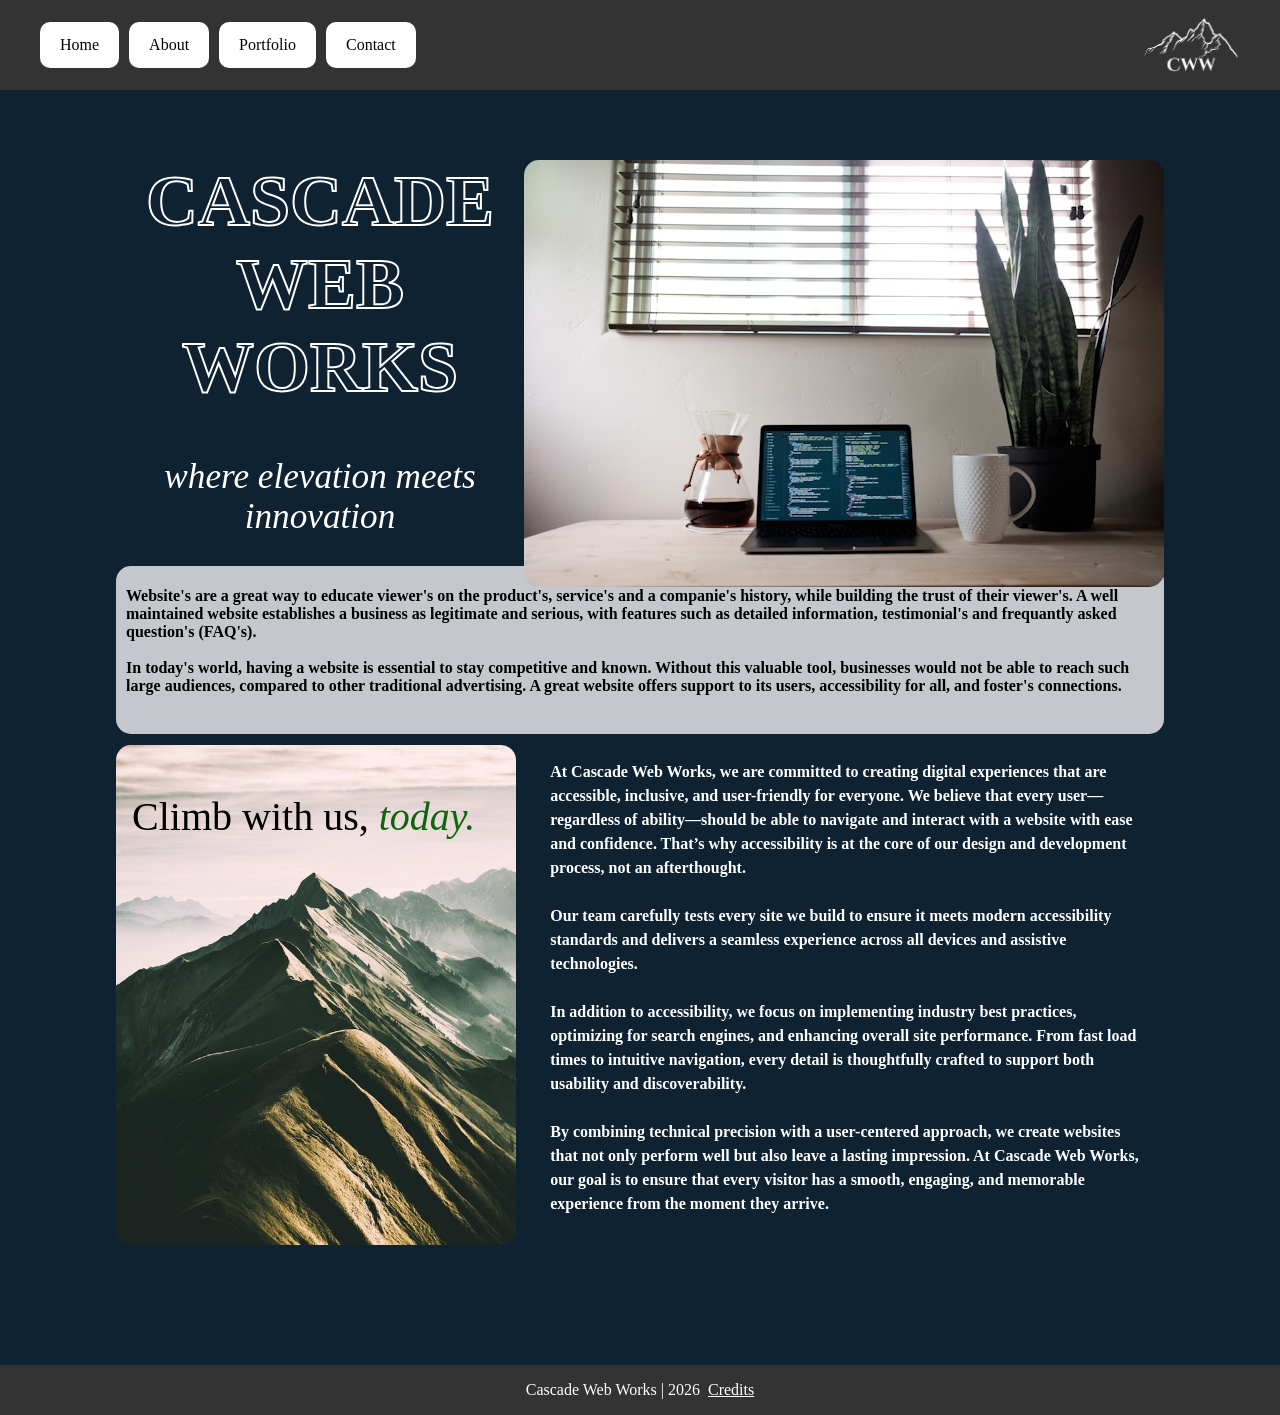
<file: index.html>
<!DOCTYPE html> 

<html lang="en">
  <head>
    <meta name="viewport" content="width=device-width, initial-scale=1, maximum-scale=1">
    <title>Home | Cascade Web Works</title>
    <meta charset="UTF-8">
    <meta name="viewport" content="width=device-width, initial-scale=1, maximum-scale=1">
    <meta name="description" context="Cascade Web Works - Where elevation meets innovation. Creating custom webpages for all of your needs!">
    <link rel="stylesheet" href="styles.css">
    <link rel="preconnect">
  </head>
  <body>
    <div class="desktop-nav">  <!--Desktop size nav -->
      <div class="nav-links">
        <a href="index.html" class="desktop-nav-link">Home</a>
        <a href="about.html" class="desktop-nav-link">About</a>
        <a href="portfolio.html" class="desktop-nav-link">Portfolio</a>
        <a href="contact.html" class="desktop-nav-link">Contact</a>
      
    </div>
    <a href="index.html" class="small-logo"><img src="images/smalllogo.png"></a>
    </div>
    <header>            
      <main class="page-wrapper">
        <div class="hero-section">
          <img src="images/Cascade1.png" class="mobile-logo" alt="company logo of cascade mountain range">
           <img src="images/laptop.jpg" class="laptop-img" alt="photograph of laptop">
          <h1 class="companyname">CASCADE<br>WEB WORKS</h1>
          <h2 class="slogan"><i>where elevation meets innovation</i></h2>
        </div>
        <nav class="mobile-nav"> <!-- iphone size nav ---- 1080px -->
          <input type="checkbox" id="menu-toggle" />
          <label for="menu-toggle" class="hamburger">☰</label>
          <div class="mobile-nav-links">
            <a class="home" href="index.html" class="mobile-nav-link">Home</a>
            <a class="mobile-nav-link" href="about.html">About</a>
            <!-- <a class="mobile-nav-link" href="portfolio.html">Portfolio</a> -->
            <a class="mobile-nav-link" href="contact.html">Contact</a>
          </div>
        </nav>
    
        <div class="intro">
          <h1 class="intro2">
            Website's are a great way to educate viewer's on the product's, service's and a companie's history, 
            while building the trust of their viewer's. 
            A well maintained website establishes a business as legitimate and serious, 
            with features such as detailed information, testimonial's and frequantly asked question's (FAQ's). 
            <br><br>
            <img src="images/laptop.jpg" class="mobile-only-laptop" alt="laptop image">
            In today's world, having a website is essential to stay competitive and known. 
            Without this valuable tool, businesses would not be able to reach such large audiences, 
            compared to other traditional advertising. A great website offers support to its users, accessibility for 
            all, and foster's connections. 
            <br><br>
            
          </h1>

        </div>
        <div class="mountain-wrapper">
          <p class="call-to-action">Climb with us, <i style="color: rgb(13, 101, 13);">today.</i></p>
          <img src="images/mnts.jpg" class="mtns-img" alt="photograph of mountains">
        
        <!-- <div class="intro"> -->
          <h1 class="intro-right-column">
            At Cascade Web Works, we are committed to creating digital experiences that are accessible, 
            inclusive, and user-friendly for everyone. We believe that every user—regardless of ability—should 
            be able to navigate and interact with a website with ease and confidence. That’s why accessibility 
            is at the core of our design and development process, not an afterthought.
<br><br>
            Our team carefully tests every site we build to ensure it meets modern accessibility standards and 
            delivers a seamless experience across all devices and assistive technologies. 
<br><br>            
            In addition to accessibility, we focus on implementing industry best practices, optimizing for search 
            engines, and enhancing overall site performance. From fast load times to intuitive navigation, every detail 
            is thoughtfully crafted to support both usability and discoverability.
<br><br>
            By combining technical precision with a user-centered approach, we create websites that not only perform 
            well but also leave a lasting impression. At Cascade Web Works, our goal is to ensure that every visitor 
            has a smooth, engaging, and memorable experience from the moment they arrive.
          </h1>
        </div>
      </main>    
    </header>


  <footer>
    Cascade Web Works | 2026 &nbsp;
      <a href="credits.html" class="credits"> Credits</a>
  </footer>

  </body>
</html>
</file>
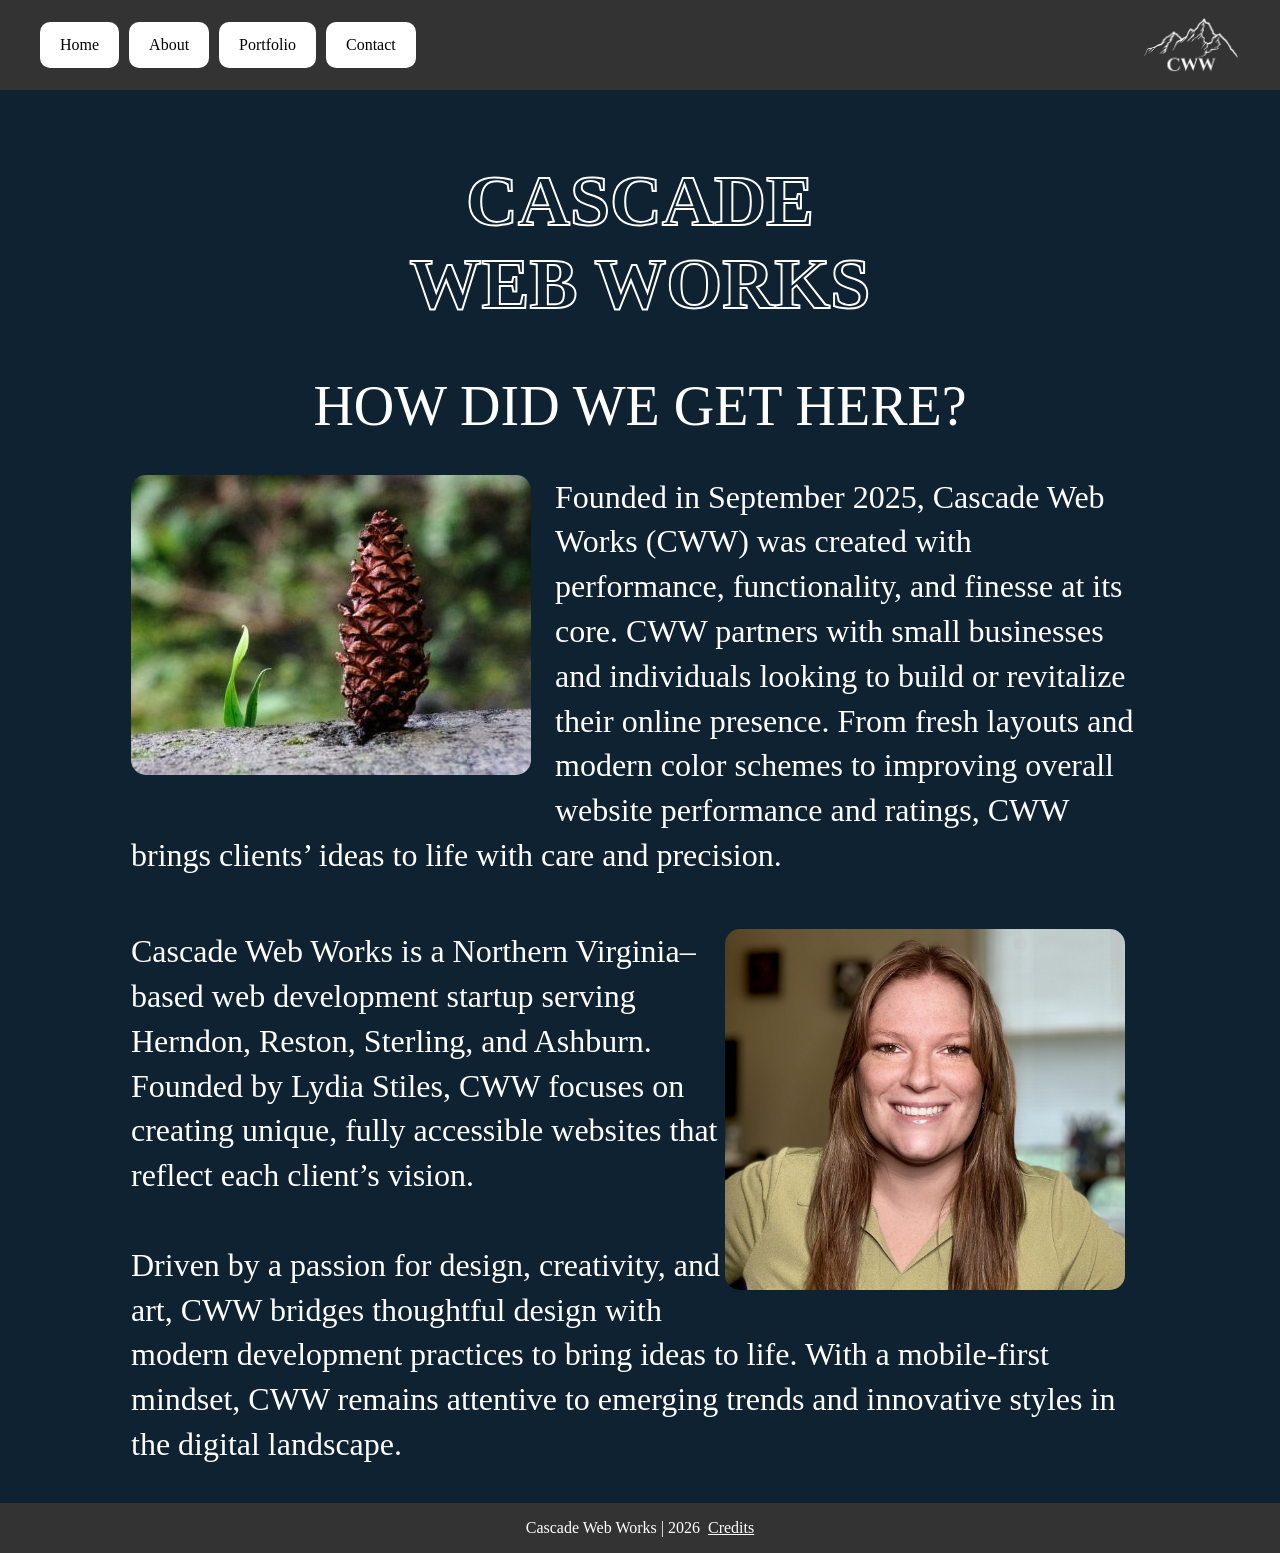
<file: about.html>
<!DOCTYPE html> 

<html lang="en">
  <head>
    <meta name="viewport" content="width=device-width, initial-scale=1, maximum-scale=1">
    <title>About | Cascade Web Works</title>
    <meta charset="UTF-8">
    <meta name="viewport" content="width=device-width, initial-scale=1, maximum-scale=1">
    <meta name="description" context="Cascade Web Works About">
    <link rel="stylesheet" href="styles.css">
    <link rel="preconnect">
  </head>
  <body>
    <div class="desktop-nav">  <!--Desktop size nav -->
      <div class="nav-links">
        <a href="index.html" class="desktop-nav-link">Home</a>
        <a href="about.html" class="desktop-nav-link">About</a>
        <a href="portfolio.html" class="desktop-nav-link">Portfolio</a>
        <a href="contact.html" class="desktop-nav-link">Contact</a>
      
    </div>
    <a href="index.html" class="small-logo"><img src="images/smalllogo.png"></a>
    </div>
    <header>            
      <main class="page-wrapper">
        <div class="hero-section">
          <h1 class="companyname">CASCADE<br>WEB WORKS</h1>
        </div>
        <nav class="mobile-nav"> <!-- iphone size nav ---- 1080px -->
          <input type="checkbox" id="menu-toggle" />
          <label for="menu-toggle" class="hamburger">☰</label>
          <div class="mobile-nav-links">
            <a class="home" href="index.html" class="mobile-nav-link">Home</a>
            <a class="mobile-nav-link" href="about.html">About</a>
            <!-- <a class="mobile-nav-link" href="portfolio.html">Portfolio</a> -->
            <a class="mobile-nav-link" href="contact.html">Contact</a>
          </div>
        </nav>
        </div>
        <div class="pinecone-wrapper">
          <div class="about">HOW DID WE GET HERE?</div>
          
          <h1 class="intro-about">
            <img src="images/pinecone.jpg" class="about-img-pinecone" alt="photograph of pinecone">
            Founded in September 2025, Cascade Web Works (CWW) was created with performance, 
            functionality, and finesse at its core. CWW partners with small businesses and 
            individuals looking to build or revitalize their online presence. From fresh layouts 
            and modern color schemes to improving overall website performance and ratings, 
            CWW brings clients’ ideas to life with care and precision.  
          </h1>
        </div>
        <div class="owner-wrapper">
          <h1 class="owner-about">
            <img class="owner-img" src="images/photo.jpg" alt="photo of owner">
            Cascade Web Works is a Northern Virginia–based web development startup serving Herndon, 
            Reston, Sterling, and Ashburn. Founded by Lydia Stiles, CWW focuses on creating unique, 
            fully accessible websites that reflect each client’s vision. 
            <br><br>
            Driven by a passion for design, 
            creativity, and art, CWW bridges thoughtful design with modern development practices to 
            bring ideas to life. With a mobile-first mindset, CWW remains attentive to 
            emerging trends and innovative styles in the digital landscape.
          </h1>
          
      </main>    
    </header>


  <footer>
    Cascade Web Works | 2026 &nbsp;
      <a href="credits.html" class="credits"> Credits</a>
  </footer>

  </body>
</html>
</file>
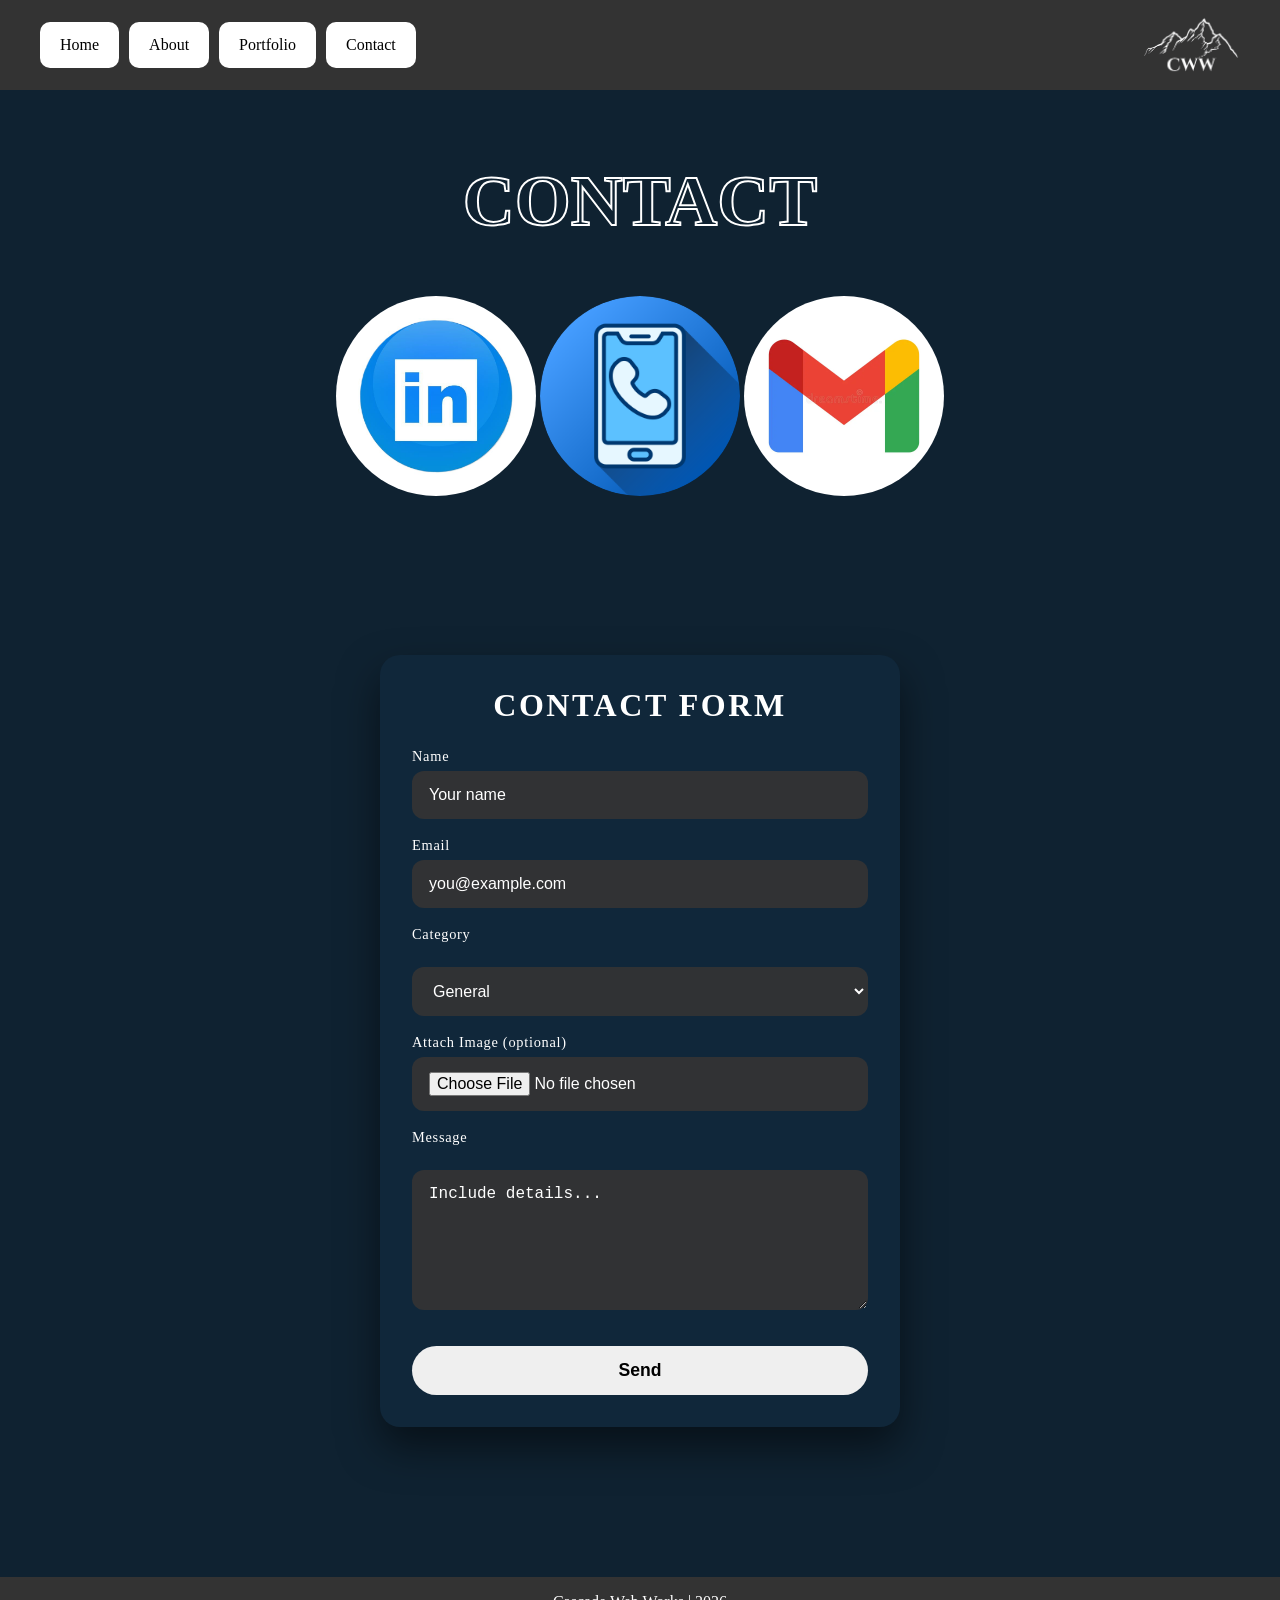
<file: contact.html>
<!DOCTYPE html> 

<html lang="en">
  <head>
    <meta name="viewport" content="width=device-width, initial-scale=1, maximum-scale=1">
    <title>Contact | Cascade Web Works</title>
    <meta charset="UTF-8">
    <meta name="viewport" content="width=device-width, initial-scale=1, maximum-scale=1">
    <meta name="description" context="Cascade Web Works - Where elevation meets innovation. Creating custom webpages for all of your needs!">
    <link rel="stylesheet" href="styles.css">
    <link rel="preconnect">
  </head>
  <body>
    <div class="desktop-nav">  <!--Desktop size nav -->
      <div class="nav-links">
        <a href="index.html" class="desktop-nav-link">Home</a>
        <a href="about.html" class="desktop-nav-link">About</a>
        <a href="portfolio.html" class="desktop-nav-link">Portfolio</a>
        <a href="contact.html" class="desktop-nav-link">Contact</a>  
      </div>
      <a href="index.html" class="small-logo"><img src="images/smalllogo.png"></a>
    </div>
    <header>           
      <div class="hero-section">
        <h1 class="companyname">CONTACT</h1>
      </div>
    </header>
    <nav class="mobile-nav"> <!-- iphone size nav ---- 1080px -->
      <input type="checkbox" id="menu-toggle" />
      <label for="menu-toggle" class="hamburger">☰</label>
      <div class="mobile-nav-links">
        <a class="home" href="index.html" class="mobile-nav-link">Home</a>
        <a class="mobile-nav-link" href="about.html">About</a>
        <a class="mobile-nav-link" href="portfolio.html">Portfolio</a>
        <a class="mobile-nav-link" href="contact.html">Contact</a>
      </div>
    </nav>
    <main class="page-wrapper">
      <div class="contact-intro">
        <div class="linkedin">
          <a href="https://www.linkedin.com/in/lydiaastiles/">

          <img src="images/linkedin.jpg" class="contact-img" alt="LinkedIn Profile"></a>
          <a href="tel:+17018855885">
          <img src="images/phone.png" class="contact-img" alt="Call or Text Us"></a>
          <a href="mailto:lydia93stiles@gmail.com">
          <img src="images/email.webp" class="contact-img"alt="Email Us"></a>
        </div>
      </div>
      <div class="form-container"> 
        <h1 class="form-header">CONTACT FORM</h1>
        <form action="/contact" method="POST" enctype="multipart/form-data">

          <label for="name">Name</label>
          <input id="name" name="name" type="text" placeholder="Your name" required>
          <br>
          <label for="email">Email</label>
          <input id="email" name="email" type="email" placeholder="you@example.com" required>
          <br>
          <label for="category">Category</label>
          <br>
          <select id="category" name="category">
            <option>General</option>
            <option>Website</option>
            <option>Quote</option>
          </select>
          <br>
          <label for="screenshot">Attach Image (optional)</label>
          <input id="screenshot" name="screenshot" type="file" accept="image/*">
          <br>
          <label for="message">Message</label>
          <br>
          <textarea id="message" name="message" placeholder="Include details..." required></textarea>

          <button type="submit" class="send-button">Send</button>
        </form>
      </div>
    </main>    
    <footer>
      Cascade Web Works | 2026
    </footer>
  </body>
</html>
</file>
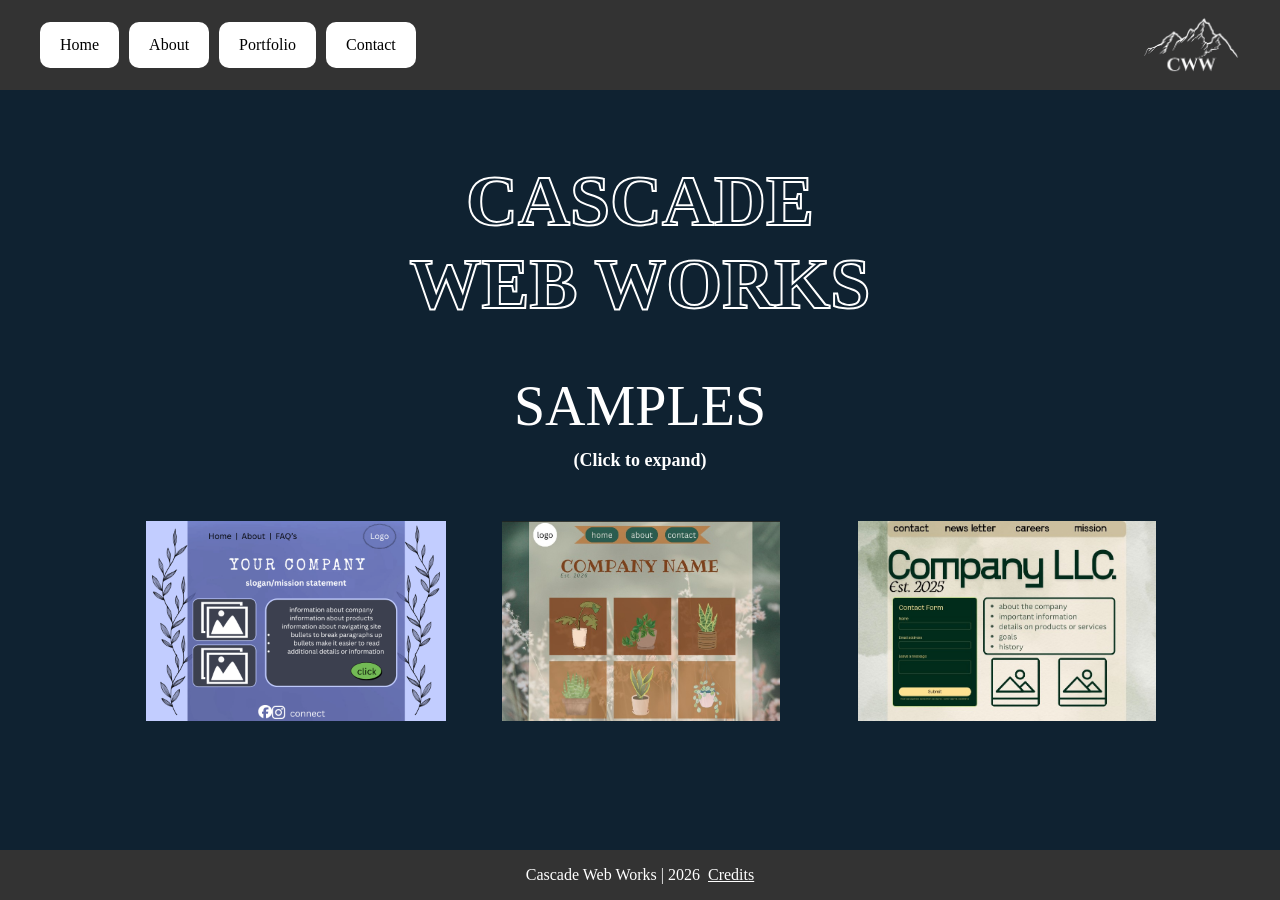
<file: portfolio.html>
<!DOCTYPE html> 

<html lang="en">
  <head>
    <meta name="viewport" content="width=device-width, initial-scale=1, maximum-scale=1">
    <title>About | Cascade Web Works</title>
    <meta charset="UTF-8">
    <meta name="viewport" content="width=device-width, initial-scale=1, maximum-scale=1">
    <meta name="description" context="Cascade Web Works About">
    <link rel="stylesheet" href="styles.css">
    <link rel="preconnect">
  </head>
  <body>
    <div class="desktop-nav">  <!--Desktop size nav -->
      <div class="nav-links">
        <a href="index.html" class="desktop-nav-link">Home</a>
        <a href="about.html" class="desktop-nav-link">About</a>
        <a href="portfolio.html" class="desktop-nav-link">Portfolio</a>
        <a href="contact.html" class="desktop-nav-link">Contact</a>  
      </div>
      <a href="index.html" class="small-logo">
        <img src="images/smalllogo.png">
      </a>
    </div>
  <header>
    <div class="hero-section">            
      <h1 class="companyname">CASCADE<br>WEB WORKS</h1>
    </div>
  </header>
<main class="page-wrapper">
    <nav class="mobile-nav">
      <input type="checkbox" id="menu-toggle" />
      <label for="menu-toggle" class="hamburger">☰</label>
      <div class="mobile-nav-links">
        <a href="index.html">Home</a>
        <a href="about.html">About</a>
        <a href="contact.html">Contact</a>
      </div>
    </nav>

    <div class="portfolio-wrapper">
      <div class="portfolio">SAMPLES</div>
      <h1 class="intro-portfolio">(Click to expand)</h1>
      <div class="portfolio-grid">
        <img src="images/Sample1.png" data-large="images/Sample1-large.png" class="thumbnail" alt="click to expand" onclick="expandImg(this)">
        <img src="images/Sample2.jpg" data-large="images/Sample2-large.png" class="thumbnail" alt="click to expand" onclick="expandImg(this)">
        <img src="images/Sample3.jpg" data-large="images/Sample3-large.png" class="thumbnail" alt="click to expand" onclick="expandImg(this)">
      </div>
    </div>
    <div id="overlay" onclick="off()">
      <img id="expanded-img-content" alt="expanded image">
    </div>
  </main>

  <footer>
    Cascade Web Works | 2026 &nbsp;
    <a href="credits.html" class="credits">Credits</a>
  </footer>

  <script src="thumbnailScript.js"></script>
</body>
</html>
</file>
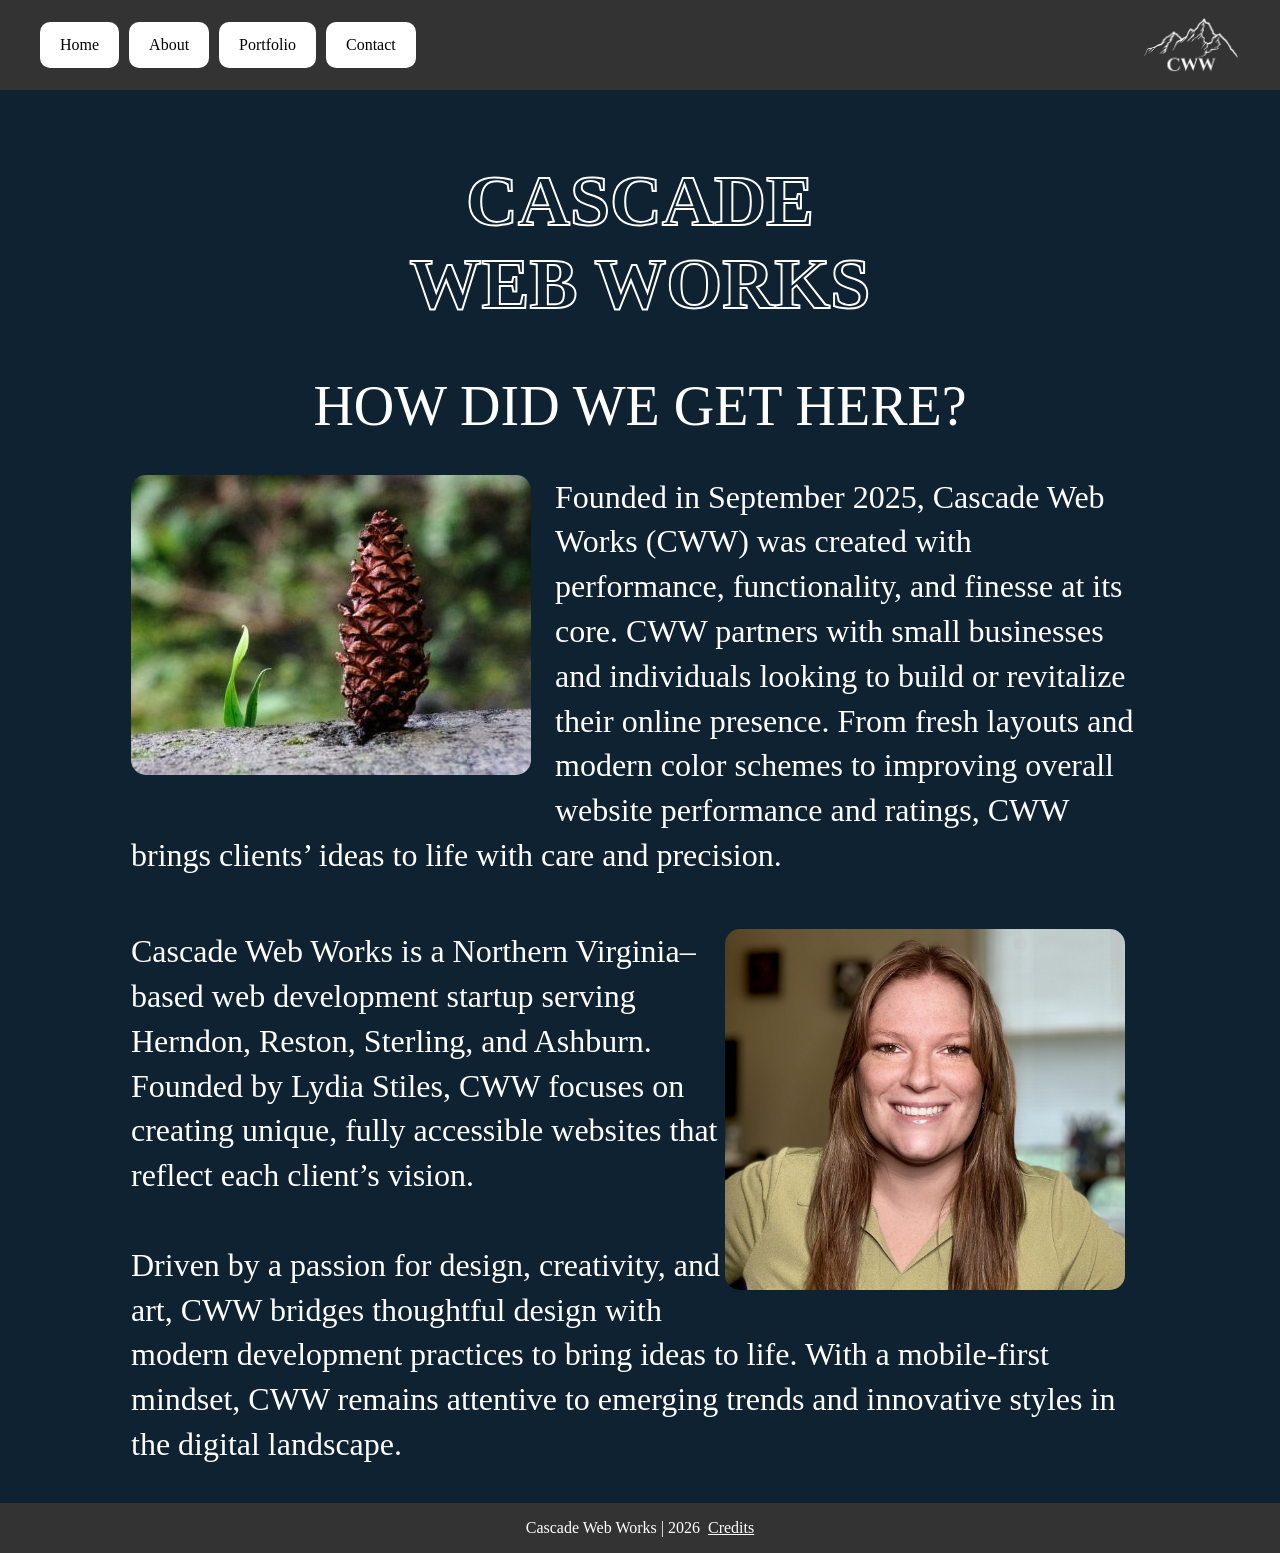
<file: backend/spring-api/src/main/resources/static/about.html>
<!DOCTYPE html> 

<html lang="en">
  <head>
    <meta name="viewport" content="width=device-width, initial-scale=1, maximum-scale=1">
    <title>About | Cascade Web Works</title>
    <meta charset="UTF-8">
    <meta name="viewport" content="width=device-width, initial-scale=1, maximum-scale=1">
    <meta name="description" context="Cascade Web Works About">
    <link rel="stylesheet" href="css/styles.css">
    <link rel="preconnect">
  </head>
  <body>
    <div class="desktop-nav">  <!--Desktop size nav -->
      <div class="nav-links">
        <a href="index.html" class="desktop-nav-link">Home</a>
        <a href="about.html" class="desktop-nav-link">About</a>
        <a href="portfolio.html" class="desktop-nav-link">Portfolio</a>
        <a href="contact.html" class="desktop-nav-link">Contact</a>
      
    </div>
    <a href="index.html" class="small-logo"><img src="images/smalllogo.png"></a>
    </div>
    <header>            
      <main class="page-wrapper">
        <div class="hero-section">
          <h1 class="companyname">CASCADE<br>WEB WORKS</h1>
        </div>
        <nav class="mobile-nav"> <!-- iphone size nav ---- 1080px -->
          <input type="checkbox" id="menu-toggle" />
          <label for="menu-toggle" class="hamburger">☰</label>
          <div class="mobile-nav-links">
            <a class="home" href="index.html" class="mobile-nav-link">Home</a>
            <a class="mobile-nav-link" href="about.html">About</a>
            <!-- <a class="mobile-nav-link" href="portfolio.html">Portfolio</a> -->
            <a class="mobile-nav-link" href="contact.html">Contact</a>
          </div>
        </nav>
        </div>
        <div class="pinecone-wrapper">
          <div class="about">HOW DID WE GET HERE?</div>
          
          <h1 class="intro-about">
            <img src="images/pinecone.jpg" class="about-img-pinecone" alt="photograph of pinecone">
            Founded in September 2025, Cascade Web Works (CWW) was created with performance, 
            functionality, and finesse at its core. CWW partners with small businesses and 
            individuals looking to build or revitalize their online presence. From fresh layouts 
            and modern color schemes to improving overall website performance and ratings, 
            CWW brings clients’ ideas to life with care and precision.  
          </h1>
        </div>
        <div class="owner-wrapper">
          <h1 class="owner-about">
            <img class="owner-img" src="images/photo.jpg" alt="photo of owner">
            Cascade Web Works is a Northern Virginia–based web development startup serving Herndon, 
            Reston, Sterling, and Ashburn. Founded by Lydia Stiles, CWW focuses on creating unique, 
            fully accessible websites that reflect each client’s vision. 
            <br><br>
            Driven by a passion for design, 
            creativity, and art, CWW bridges thoughtful design with modern development practices to 
            bring ideas to life. With a mobile-first mindset, CWW remains attentive to 
            emerging trends and innovative styles in the digital landscape.
          </h1>
          
      </main>    
    </header>


  <footer>
    Cascade Web Works | 2026 &nbsp;
      <a href="credits.html" class="credits"> Credits</a>
  </footer>

  </body>
</html>
</file>
<file: styles.css>
/* #1d384f	(29,56,79) Teal */
/* #4a647c	(74,100,124) Light Teal */
/* #986293	(152,98,147) Nude Purple */
/* #b04153	(176,65,83) Coral */
/* #8d2d48	(141,45,72) Deep red */

* {
  box-sizing: border-box;
}
html {
/* background-image: url("images/code.jpg"); */
/* background-repeat: no-repeat; */
/* background-size: cover; */
  height: 100%;
  margin: 0;
  font-family:"Segoe UI";
  }

main {
  padding-top: 120px; /* adjust if needed */
  flex: 1;
}

body {
  background-color: rgb(15, 34, 49);
  display: flex;
  flex-direction: column;
  min-height: 100vh;
  margin: 0;
  overflow-x: hidden;
 }
.page-wrapper {
  max-width: 1080px;
  width: 100%;
  margin: 0 auto;
  padding: 0 1rem;
}

/* ---------------------LOGO-------------------------- */
.logo {
  margin-top: 5.5rem;
}
.small-logo {
  max-height: 80px;
  width: auto;
}
.small-logo img {
  max-height: 60px;     /* MUST be smaller than nav height */
  width: auto;
  display: block;
}
.mobile-logo {
  display: hidden;
}
/* -------------------NAVIGATION--------------------- */
.desktop-nav {
  position: fixed;
  top: 0;
  left: 0;
  width: 100%;
  display: flex;
  justify-content: space-between; /* links left, logo right */
  align-items: center;
  min-height: 90px;      /* 👈 key fix */
  padding: 0 40px;       /* vertical padding removed */
  background-color: #333;
  z-index: 100;
}

.mobile-nav {
  display: none;
}

/* ---------------------LINKS ----------------------- */
.nav-links {
  display: flex;
  gap: 10px;
}

.desktop-nav-link {
  color: #000;
  background-color: #fff;
  border-radius: 10px;
  padding: 14px 20px;
  text-decoration: none;
  font-size: 1rem;
}

.desktop-nav-link:hover {
  transform: scale(1.1);
  background-color: #2a2a2ab1;
  color: #ffffff;
}

/* ------------------FOOTER------------------------------- */
footer {
  background-color: #333;
  color: white;
  width: 100%;
  height: 50px;
  display: flex;
  align-items: center;
  justify-content: center;
}

.credits {
  color: white;
}


/* ------------------HERO SECTION --------------------- */
.hero-section {
  width: 100%; /* Ensures full width */
  justify-content: center;
  text-align: center;
  margin-top: 10rem;
}

.mobile-only-laptop {
  display: none;
}
.laptop-img {
  float: inline-end;
  border-radius: 15px;
}

.logo {
  width: 600px;
  height: auto;
}
.companyname {
  font-size: 4.5em;
  color: transparent;
  -webkit-text-stroke: 2px white;
}
.slogan {
  font-size: 2.2em;
  color: white;
  font-weight: 100;
  margin-top: 0;
}
 /* ---------------------- INTROS ------------------------ */
.intro {
  font-size: 1rem;
  text-align: center;
  background-color: #ffffffc0;
  border-radius: 15px;
  padding: 5px;
}
.intro2 {
  font-size: 1.0rem;
  text-align: start;

  border-radius: 15px;
  padding: 5px;
}

.intro-right-column {
  text-align: start;
  padding: 15px;
  color: white;
  /* border: 2px solid white; */
  border-radius: 15px;
  max-width: 60%;
  margin-left: auto;
  line-height: 1.5;
  font-size: 1rem;
}

.mountain-wrapper {
  position: relative;
  width: 100%;
  max-width: 100%;
  text-align: center;
  margin: 0 auto;
  /* color: rgb(0, 0, 0); */
  /* font-size: 2rem; */
  /* font-weight: 800; */
}
.call-to-action {
  position: absolute;
  top: 8px;
  left: 16px;
  font-size: 40px;
}

.mtns-img {
  float: inline-start;
  max-width: 400px;
  width: 100%;
  height: auto;

  border-radius: 15px;
  margin-bottom: 120px;
}

/* --------------------- CONTACT PAGE -------------------- */
.contact-intro {
  font-size: 1rem;
  text-align: center;
  border-radius: 15px;
  padding: 5px;
}
.contact-img {
  max-width: 200px;
  border-radius: 50%;
  margin-left: auto;
  margin-right: auto;
}
option {
  background-color: black;
}
/* -------------------------ABOUT PAGE ---------------------- */
.about {
  color: white;
  font-size: 3.5rem;
}
.about-img-pinecone {
  max-width: 400px;
  height: auto;
  width: 100%;
  border-radius: 15px;
  float: left;
  margin-right: 24px;
  margin-bottom: 16px;
}
.intro-about {
  text-align: start;
  padding: 15px;
  color: white;
  /* border: 2px solid white; */
  border-radius: 15px;
  line-height: 1.4;
  /* font-size: 1.4rem; */
  font-weight: 100;
}

.pinecone-wrapper {
  position: relative;
  width: 100%;
  max-width: 100%;
  text-align: center;
  margin: 0 auto;
}
.owner-wrapper {
  width: 100%; /* Ensures full width */
  justify-content: center;
  text-align: center;
}

.owner-img {
  width: 400px;
  height: auto;
  max-width: 100%;
  border-radius: 15px;
  margin-right: 24px;
  margin-bottom: 16px;
  float: right;
}

.owner-about {
  font-weight: 100;
  text-align: start;
  padding: 15px;
  color: white;
  /* border: 2px solid white; */
  border-radius: 15px;
  line-height: 1.4;
  /* font-size: 1.3rem; */
}
/* ------------------ PORTFOLIO PAGE -------------------  */
.portfolio-grid {
  display: grid;
  grid-template-columns: repeat(auto-fit, minmax(200px, 1fr));
  gap: 20px;
  margin-top: 20px;
}
.portfolio-wrapper {
  position: relative;
  width: 100%;
  max-width: 100%;
  text-align: start;
  margin: 0 auto;
}
.portfolio {
  color: white;
  font-size: 3.5rem;
  text-align: center;
}
.intro-portfolio {
  color: white;
  font-size: 18px;
  text-align: center;
}

.thumbnail {
  height: 200px;
  cursor: pointer;
  margin: 30px;
}

#overlay {
  position: fixed;
  display: none;
  width: 100%;
  height: 100%;
  inset: 0;
  background-color: rgba(0, 0, 0, 0.7);
  z-index: 999;
  cursor: pointer;
}

#expanded-img-content {
  position: absolute;
  top: 50%;
  left: 50%;
  transform: translate(-50%, -50%);
  max-width: 90%;
  max-height: 90%;
}

/* ---------------------- FORM ----------------------- */
.form-container ::placeholder {
  color: white;
  opacity: 1;
}

.form-container {
  max-width: 520px;
  padding: 32px;
  background-color: rgb(16, 39, 58);
  border-radius: 20px;
  box-shadow: 0 20px 40px rgba(0, 0, 0, 0.505);
  margin: 150px auto;

}

.form-header{
  margin: 0 0 24px;
  font-size: 2rem;
  text-align: center;
  letter-spacing: 0.08em;
  color: white;
}
form label {
  display: block;
  margin-top: 18px;
  font-size: 0.9rem;
  letter-spacing: 0.05em;
  color: white;
}

form input,
form select,
form textarea {
  width: 100%;
  margin-top: 6px;
  padding: 14px 16px;
  border-radius: 12px;
  border: 1px solid transparent;
  background: rgba(53, 52, 52, 0.889);
  color: white;
  font-size: 1rem;
  outline: none;
  transition: border 0.2s ease, background 0.2s ease;
}
form input:focus,
form select:focus,
form textarea:focus {
  background: rgba(255,255,255,0.12);
}
textarea{
  min-height: 140px;
  resize: vertical;
}

.send-button{
  width: 100%;
  margin-top: 32px;
  padding: 14px;
  color: black;
  border: none;
  border-radius: 999px;
  font-size: 1.1rem;
  font-weight: 600;
  cursor: pointer;
  transition: transform 0.2s ease, box-shadow 0.2s ease;
}

.send-button:hover {
  transform: translateY(-2px);
  box-shadow: 0 10px 20px rgba(120, 93, 10, 0.4);
}

@media (min-width: 1080px) {
  .mobile-logo {
    display: none;
  }
  
}
  .mobile-logo {
    display: none;
  }
/* ================= MOBILE & TABLET ================= */
@media (max-width: 1080px) {

  .companyname {
    font-size: 3em;
  }

  .slogan {
    font-size: 2em;
  }

  /* Navigation */
  .desktop-nav {
    display: none;
  }

  .mobile-nav {
    position: fixed;
    display: flex;
    align-items: center;
    padding: 15px;
    top: 0;
    left: 0;
    width: 100%;
    z-index: 100;
  }

  #menu-toggle {
    display: none;
  }

  .hamburger {
    font-size: 34px;
    color: white;
    cursor: pointer;
    user-select: none;
    padding: 8px 10px;
    display: inline-flex;
  }

  .mobile-nav-links {
    display: none;
    flex-direction: column;
    position: absolute;
    top: 100%;
    left: 15px;
    width: 200px;
  }

  .mobile-nav-links a {
    background: #ffffff;
    color: #0c10cb;
    font-size: 22px;
    padding: 8px;
    text-decoration: none;
  }

  #menu-toggle:checked ~ .mobile-nav-links {
    display: flex;
  }

  .intro {
    font-size: 1rem;
  }
  .intro-right-column {
    position: absolute;
    bottom: 16px;
    left: 16px;
    right: 16px;
    max-width: none;
    background-color: rgba(0, 0, 0, 0.467);
    color: #ffffff;
    padding: 12px 16px;
    /* border-radius: 12px; */
    font-size: 1.4rem;
  }

  .mountain-wrapper {
    display: flex;
    flex-direction: column;
    align-items: center;
    position: relative;
  }

  .mtns-img {
    float: none;
    max-width: 100%;
    width: 100%;
    margin: 20px 0;
  }

  .laptop-img {
    display: none;
  }

  .mobile-only-laptop {
    max-width: 100%;
    display: block;
    margin-left: auto;
    margin-right: auto;
    margin-bottom: 15px;
  }

  .call-to-action {
    position: static;
    color: white;
    margin-top: 50px;
    font-size: 40px;
  }
  .mobile-logo {
  display: inline;
  max-width: 300px;
  }
  .hero-section {
    margin-top: 1rem;
  }

  .thumbnail {
    display: block;
    margin: 0 auto;
  }
  .portfolio-grid {
    grid-template-columns: 1fr;
  }

}

  .intro {
    flex-direction: column;
    text-align: center;
  }

@media (max-width: 768px) {
.intro {
    display: flex;
    flex-direction: column;
  }

  .intro-right-column {
    position: static;   /* 🔑 THIS FIXES THE OVERFLOW */
    transform: none;
    width: 100%;
    padding: 10px;
    text-align: center;
  }

  .mtns-img {
    display: none;

  }
}

@media (max-width: 480px) {
  .form-container {
    padding: 24px;
    margin-top: 120px;
  }

  .form-header {
    font-size: 1.6rem;
  }


}


/* ================= SMALL PHONES ================= */
@media (max-width: 360px) {

  .companyname {
    font-size: 2.2em;
  }

  .slogan {
    font-size: 1.6em;
  }

  .mobile-nav-links a {
    font-size: 18px;
    width: 160px;
  }

  .intro {
    font-size: 0.9rem;
  }
}
</file>
<file: backend/spring-api/src/main/resources/static/css/styles.css>
/* #1d384f	(29,56,79) Teal */
/* #4a647c	(74,100,124) Light Teal */
/* #986293	(152,98,147) Nude Purple */
/* #b04153	(176,65,83) Coral */
/* #8d2d48	(141,45,72) Deep red */

* {
  box-sizing: border-box;
}
html {
/* background-image: url("images/code.jpg"); */
/* background-repeat: no-repeat; */
/* background-size: cover; */
  height: 100%;
  margin: 0;
  font-family:"Segoe UI";
  }

main {
  padding-top: 120px; /* adjust if needed */
  flex: 1;
}

body {
  background-color: rgb(15, 34, 49);
  display: flex;
  flex-direction: column;
  min-height: 100vh;
  margin: 0;
  overflow-x: hidden;
 }
.page-wrapper {
  max-width: 1080px;
  width: 100%;
  margin: 0 auto;
  padding: 0 1rem;
}

/* ---------------------LOGO-------------------------- */
.logo {
  margin-top: 5.5rem;
}
.small-logo {
  max-height: 80px;
  width: auto;
}
.small-logo img {
  max-height: 60px;     /* MUST be smaller than nav height */
  width: auto;
  display: block;
}
.mobile-logo {
  display: hidden;
}
/* -------------------NAVIGATION--------------------- */
.desktop-nav {
  position: fixed;
  top: 0;
  left: 0;
  width: 100%;
  display: flex;
  justify-content: space-between; /* links left, logo right */
  align-items: center;
  min-height: 90px;      /* 👈 key fix */
  padding: 0 40px;       /* vertical padding removed */
  background-color: #333;
  z-index: 100;
}

.mobile-nav {
  display: none;
}

/* ---------------------LINKS ----------------------- */
.nav-links {
  display: flex;
  gap: 10px;
}

.desktop-nav-link {
  color: #000;
  background-color: #fff;
  border-radius: 10px;
  padding: 14px 20px;
  text-decoration: none;
  font-size: 1rem;
}

.desktop-nav-link:hover {
  transform: scale(1.1);
  background-color: #2a2a2ab1;
  color: #ffffff;
}

/* ------------------FOOTER------------------------------- */
footer {
  background-color: #333;
  color: white;
  width: 100%;
  height: 50px;
  display: flex;
  align-items: center;
  justify-content: center;
}

.credits {
  color: white;
}


/* ------------------HERO SECTION --------------------- */
.hero-section {
  width: 100%; /* Ensures full width */
  justify-content: center;
  text-align: center;
  margin-top: 10rem;
}

.mobile-only-laptop {
  display: none;
}
.laptop-img {
  float: inline-end;
  border-radius: 15px;
}

.logo {
  width: 600px;
  height: auto;
}
.companyname {
  font-size: 4.5em;
  color: transparent;
  -webkit-text-stroke: 2px white;
}
.slogan {
  font-size: 2.2em;
  color: white;
  font-weight: 100;
  margin-top: 0;
}
 /* ---------------------- INTROS ------------------------ */
.intro {
  font-size: 1rem;
  text-align: center;
  background-color: #ffffffc0;
  border-radius: 15px;
  padding: 5px;
}
.intro2 {
  font-size: 1.0rem;
  text-align: start;

  border-radius: 15px;
  padding: 5px;
}

.intro-right-column {
  text-align: start;
  padding: 15px;
  color: white;
  /* border: 2px solid white; */
  border-radius: 15px;
  max-width: 60%;
  margin-left: auto;
  line-height: 1.5;
  font-size: 1rem;
}

.mountain-wrapper {
  position: relative;
  width: 100%;
  max-width: 100%;
  text-align: center;
  margin: 0 auto;
  /* color: rgb(0, 0, 0); */
  /* font-size: 2rem; */
  /* font-weight: 800; */
}
.call-to-action {
  position: absolute;
  top: 8px;
  left: 16px;
  font-size: 40px;
}

.mtns-img {
  float: inline-start;
  max-width: 400px;
  width: 100%;
  height: auto;

  border-radius: 15px;
  margin-bottom: 120px;
}

/* --------------------- CONTACT PAGE -------------------- */
.contact-intro {
  font-size: 1rem;
  text-align: center;
  border-radius: 15px;
  padding: 5px;
}
.contact-img {
  max-width: 200px;
  border-radius: 50%;
  margin-left: auto;
  margin-right: auto;
}
option {
  background-color: black;
}
/* -------------------------ABOUT PAGE ---------------------- */
.about {
  color: white;
  font-size: 3.5rem;
}
.about-img-pinecone {
  max-width: 400px;
  height: auto;
  width: 100%;
  border-radius: 15px;
  float: left;
  margin-right: 24px;
  margin-bottom: 16px;
}
.intro-about {
  text-align: start;
  padding: 15px;
  color: white;
  /* border: 2px solid white; */
  border-radius: 15px;
  line-height: 1.4;
  /* font-size: 1.4rem; */
  font-weight: 100;
}

.pinecone-wrapper {
  position: relative;
  width: 100%;
  max-width: 100%;
  text-align: center;
  margin: 0 auto;
}
.owner-wrapper {
  width: 100%; /* Ensures full width */
  justify-content: center;
  text-align: center;
}

.owner-img {
  width: 400px;
  height: auto;
  max-width: 100%;
  border-radius: 15px;
  margin-right: 24px;
  margin-bottom: 16px;
  float: right;
}

.owner-about {
  font-weight: 100;
  text-align: start;
  padding: 15px;
  color: white;
  /* border: 2px solid white; */
  border-radius: 15px;
  line-height: 1.4;
  /* font-size: 1.3rem; */
}
/* ------------------ PORTFOLIO PAGE -------------------  */
.portfolio-grid {
  display: grid;
  grid-template-columns: repeat(auto-fit, minmax(200px, 1fr));
  gap: 20px;
  margin-top: 20px;
}
.portfolio-wrapper {
  position: relative;
  width: 100%;
  max-width: 100%;
  text-align: start;
  margin: 0 auto;
}
.portfolio {
  color: white;
  font-size: 3.5rem;
  text-align: center;
}
.intro-portfolio {
  color: white;
  font-size: 18px;
  text-align: center;
}

.thumbnail {
  height: 200px;
  cursor: pointer;
  margin: 30px;
}

#overlay {
  position: fixed;
  display: none;
  width: 100%;
  height: 100%;
  inset: 0;
  background-color: rgba(0, 0, 0, 0.7);
  z-index: 999;
  cursor: pointer;
}

#expanded-img-content {
  position: absolute;
  top: 50%;
  left: 50%;
  transform: translate(-50%, -50%);
  max-width: 90%;
  max-height: 90%;
}

/* ---------------------- FORM ----------------------- */
.form-container ::placeholder {
  color: white;
  opacity: 1;
}

.form-container {
  max-width: 520px;
  padding: 32px;
  background-color: rgb(16, 39, 58);
  border-radius: 20px;
  box-shadow: 0 20px 40px rgba(0, 0, 0, 0.505);
  margin: 150px auto;

}

.form-header{
  margin: 0 0 24px;
  font-size: 2rem;
  text-align: center;
  letter-spacing: 0.08em;
  color: white;
}
form label {
  display: block;
  margin-top: 18px;
  font-size: 0.9rem;
  letter-spacing: 0.05em;
  color: white;
}

form input,
form select,
form textarea {
  width: 100%;
  margin-top: 6px;
  padding: 14px 16px;
  border-radius: 12px;
  border: 1px solid transparent;
  background: rgba(53, 52, 52, 0.889);
  color: white;
  font-size: 1rem;
  outline: none;
  transition: border 0.2s ease, background 0.2s ease;
}
form input:focus,
form select:focus,
form textarea:focus {
  background: rgba(255,255,255,0.12);
}
textarea{
  min-height: 140px;
  resize: vertical;
}

.send-button{
  width: 100%;
  margin-top: 32px;
  padding: 14px;
  color: black;
  border: none;
  border-radius: 999px;
  font-size: 1.1rem;
  font-weight: 600;
  cursor: pointer;
  transition: transform 0.2s ease, box-shadow 0.2s ease;
}

.send-button:hover {
  transform: translateY(-2px);
  box-shadow: 0 10px 20px rgba(120, 93, 10, 0.4);
}

@media (min-width: 1080px) {
  .mobile-logo {
    display: none;
  }
  
}
  .mobile-logo {
    display: none;
  }
/* ================= MOBILE & TABLET ================= */
@media (max-width: 1080px) {

  .companyname {
    font-size: 3em;
  }

  .slogan {
    font-size: 2em;
  }

  /* Navigation */
  .desktop-nav {
    display: none;
  }

  .mobile-nav {
    position: fixed;
    display: flex;
    align-items: center;
    padding: 15px;
    top: 0;
    left: 0;
    width: 100%;
    z-index: 100;
  }

  #menu-toggle {
    display: none;
  }

  .hamburger {
    font-size: 34px;
    color: white;
    cursor: pointer;
    user-select: none;
    padding: 8px 10px;
    display: inline-flex;
  }

  .mobile-nav-links {
    display: none;
    flex-direction: column;
    position: absolute;
    top: 100%;
    left: 15px;
    width: 200px;
  }

  .mobile-nav-links a {
    background: #ffffff;
    color: #0c10cb;
    font-size: 22px;
    padding: 8px;
    text-decoration: none;
  }

  #menu-toggle:checked ~ .mobile-nav-links {
    display: flex;
  }

  .intro {
    font-size: 1rem;
  }
  .intro-right-column {
    position: absolute;
    bottom: 16px;
    left: 16px;
    right: 16px;
    max-width: none;
    background-color: rgba(0, 0, 0, 0.467);
    color: #ffffff;
    padding: 12px 16px;
    /* border-radius: 12px; */
    font-size: 1.4rem;
  }

  .mountain-wrapper {
    display: flex;
    flex-direction: column;
    align-items: center;
    position: relative;
  }

  .mtns-img {
    float: none;
    max-width: 100%;
    width: 100%;
    margin: 20px 0;
  }

  .laptop-img {
    display: none;
  }

  .mobile-only-laptop {
    max-width: 100%;
    display: block;
    margin-left: auto;
    margin-right: auto;
    margin-bottom: 15px;
  }

  .call-to-action {
    position: static;
    color: white;
    margin-top: 50px;
    font-size: 40px;
  }
  .mobile-logo {
  display: inline;
  max-width: 300px;
  }
  .hero-section {
    margin-top: 1rem;
  }

  .thumbnail {
    display: block;
    margin: 0 auto;
  }
  .portfolio-grid {
    grid-template-columns: 1fr;
  }

}

  .intro {
    flex-direction: column;
    text-align: center;
  }

@media (max-width: 768px) {
.intro {
    display: flex;
    flex-direction: column;
  }

  .intro-right-column {
    position: static;   /* 🔑 THIS FIXES THE OVERFLOW */
    transform: none;
    width: 100%;
    padding: 10px;
    text-align: center;
  }

  .mtns-img {
    display: none;

  }
}

@media (max-width: 480px) {
  .form-container {
    padding: 24px;
    margin-top: 120px;
  }

  .form-header {
    font-size: 1.6rem;
  }


}


/* ================= SMALL PHONES ================= */
@media (max-width: 360px) {

  .companyname {
    font-size: 2.2em;
  }

  .slogan {
    font-size: 1.6em;
  }

  .mobile-nav-links a {
    font-size: 18px;
    width: 160px;
  }

  .intro {
    font-size: 0.9rem;
  }
}
</file>
